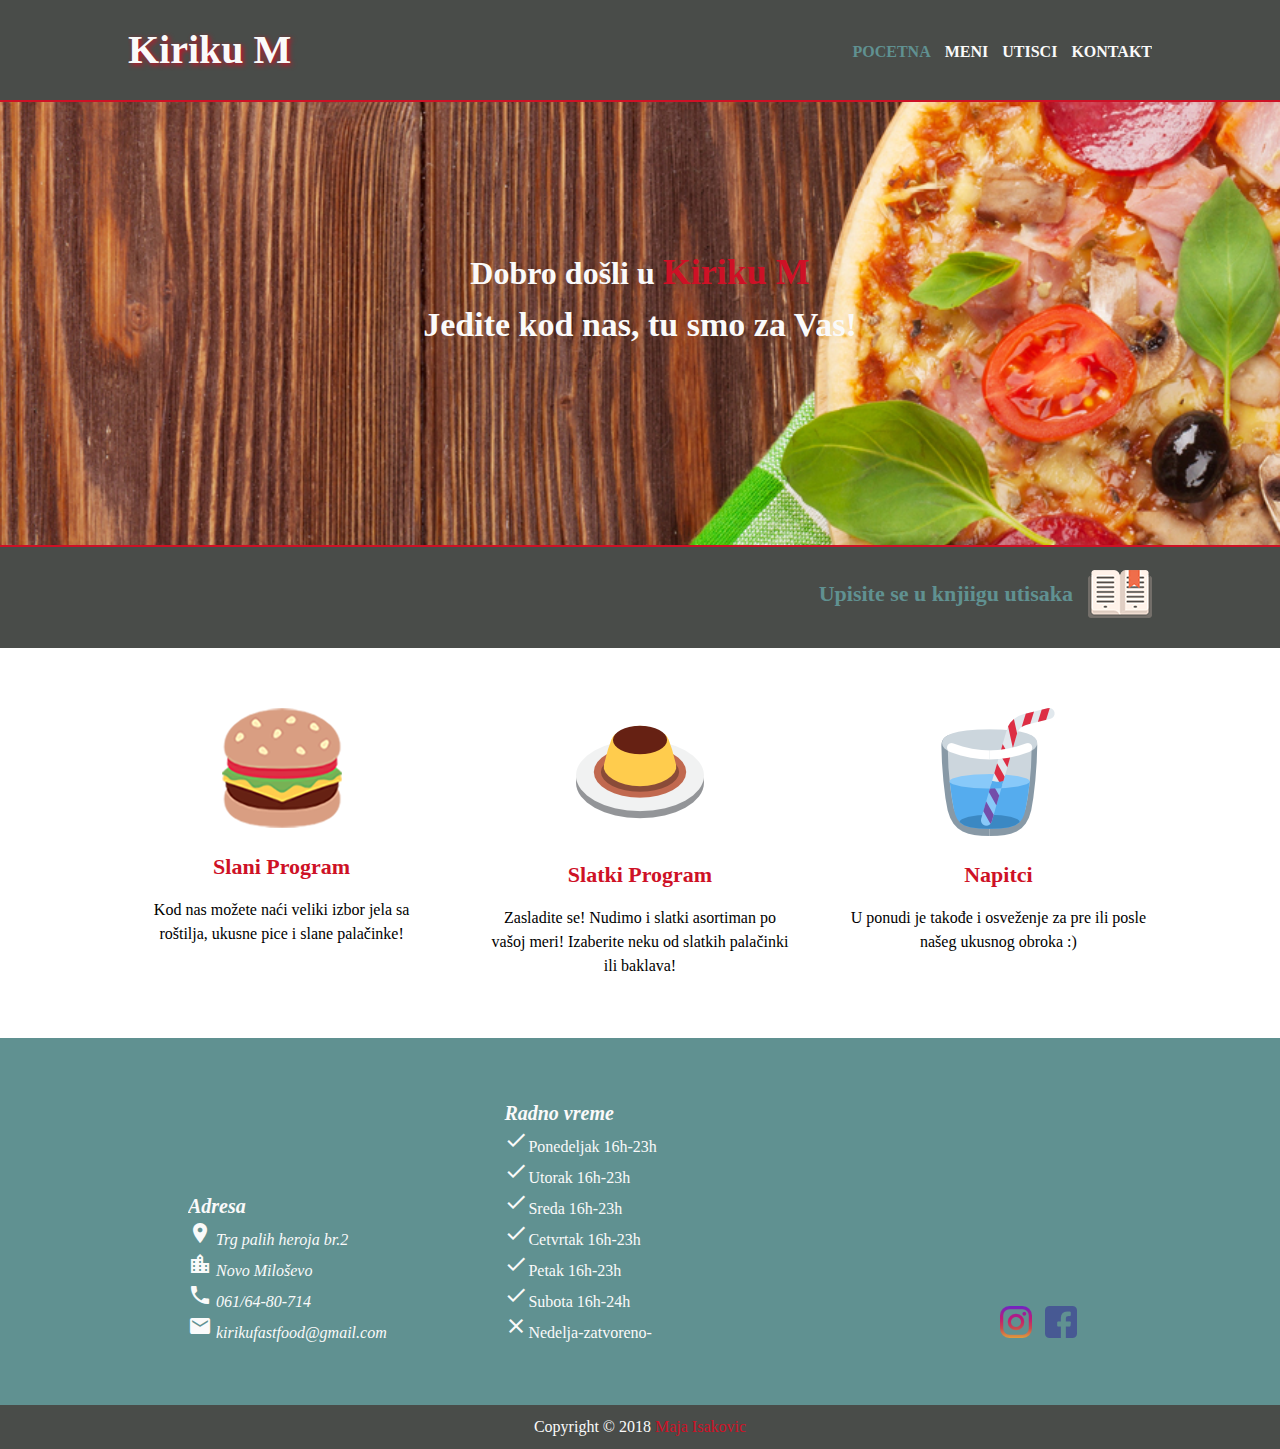
<file: index.html>
<!DOCTYPE html>
<html lang="sr">
   <head>
      <title>Kiriku M | Dobrodosli</title>
      <meta charset="utf-8">
      <meta name="viewport" content="width=device-width, initial-scale=1">
      <meta name="description" content="Fast food">
      <meta name="keywords" content="brza hrana, novo milosevo, gril, restoran">
      <meta name="author" content="Maja Isakovic">
      <link rel="icon" href="favicon/favicon.ico">
      <link rel="stylesheet" type="text/css" href="css/style.css">
      <!-- fontovi -->
      <link href="https://fonts.googleapis.com/css?family=Montserrat" rel="stylesheet">
      <!-- materialize -->
      <link href="https://fonts.googleapis.com/icon?family=Material+Icons"
         rel="stylesheet">
      <script src="js/script.js"></script>
      <style>
      </style>
   </head>
   <body>
      <!-- header (desktop size) -->
      <header>
         <!-- slider (for mobile size) -->
         <div class="slide1">
            <span class="open_slide">
               <a href="#" id="main" onclick="openSideMenu()">
                  <svg width="30" height="30">
                     <path d="M0,5 30,5" stroke="#CE1126" stroke-width="3"/>
                     <path d="M0,14 30,14" stroke="#CE1126" stroke-width="3"/>
                     <path d="M0,23 30,23" stroke="#CE1126" stroke-width="3"/>
                  </svg>
               </a>
            </span>
         </div>
         <!-- Side menu  -->
         <div id="side_menu" class="side_nav">
            <a href="#" id="close_btn" onclick="closeSideMenu()">&times;</a>
            <a href="index.html" style="color: #609191;"> Početna</a>
            <a href="meni.html"> Meni</a>
            <a href="ipressions.php"> Utisci</a>   
            <a href="contact.php"> Kontakt</a>
         </div>
         <div class="container logo">
            <h1>Kiriku M</h1>
            <nav>
               <ul>
                  <li><a href="index.html" class="current">Pocetna</a></li>
                  <li><a href="meni.html">Meni</a></li>
                  <li><a href="ipressions.php">Utisci</a></li>
                  <li><a href="contact.php">Kontakt</a></li>
               </ul>
            </nav>
         </div>
      </header>
      <main>
         <!--Beckground image-->
         <section class="background_header">
            <div class="container">
               <h2>Dobro došli u <span class="red">Kiriku M</span></h2>
               <p class="slogan">Jedite kod nas, tu smo za Vas!</p>
            </div>
         </section>
         <!--KNJIGA UTISAKA-->
         <section id="book_imp">
            <div class="container">
               <div class="tooltip_book">
                  <h2 class="book_h2">Upisite se u knjiigu utisaka </h2>
                  <a href="ipressions.php"><img src="images/book64.png" alt="knjiga-utisaka" title="Knjiga Utisaka"></a>
               </div>
            </div>
         </section>
         <!--BOXOVI-->
         <section id="boxes">
            <div class="container flexi_wrapper">
               <div class="box_food">
                  <img src="images/burger.png" alt="pizza">
                  <h4>Slani Program</h4>
                  <p>Kod nas možete naći veliki izbor jela sa roštilja, ukusne pice i slane palačinke!</p>
               </div>
               <div class="box_food">
                  <img src="images/creme-caramel.png" alt="cupcake">
                  <h4>Slatki Program</h4>
                  <p>Zasladite se! Nudimo i slatki asortiman po vašoj meri! Izaberite neku od slatkih palačinki ili baklava!</p>
               </div>
               <div class="box_food">
                  <img src="images/water.png" alt="lemonade">
                  <h4>Napitci</h4>
                  <p>U ponudi je takođe i osveženje za pre ili posle našeg ukusnog obroka :)</p>
               </div>
            </div>
         </section>
         <!--Adresa, Radno Vreme i Social Media-->
         <div id="about_and_socialmedia">
            <div class="container flexi_about">
               <!--adresa--> 
               <address>     
                  <i class="center">Adresa</i> <br>
                  <i class="material-icons">location_on</i>  Trg palih heroja br.2<br>
                  <i class="material-icons">location_city</i>  Novo Miloševo<br>
                  <i class="material-icons">local_phone</i> <a href="tel:+381645652478" class="white"> 061/64-80-714</a><br>
                  <i class="material-icons">email</i>  kirikufastfood@gmail.com<br>
               </address>
               <!--radno vreme-->
               <div class="open">
                  <i class="center">Radno vreme</i><br>
                  <i class="material-icons">done</i>Ponedeljak 16h-23h<br>
                  <i class="material-icons">done</i>Utorak 16h-23h<br>
                  <i class="material-icons">done</i>Sreda 16h-23h<br>
                  <i class="material-icons">done</i>Cetvrtak 16h-23h<br>
                  <i class="material-icons">done</i>Petak 16h-23h<br>
                  <i class="material-icons">done</i>Subota 16h-24h<br>
                  <i class="material-icons">clear</i>Nedelja-zatvoreno-<br>
               </div>
               <!--social media icons-->
               <div class="social_media_icons">
                  <div class="tooltip face">
                     <a href="https://www.instagram.com/kiriku_m/" target="_blank" ><img src="images/insta_color.png" alt="instagram" title="Instagram"></a>
                     <span class="tooltiptext hide">Pratite nas na instagramu</span>
                  </div>
                  <div class="tooltip insta">
                     <a href="https://web.facebook.com/KirikuRS/" target="_blank" ><img src="images/face_color.png" alt="facebook" title="Facebook"></a>
                     <span class="tooltiptext hide">Posetite nasu facebook stranicu</span>
                  </div>
               </div>
            </div>
         </div>
      </main>
      <!--Footer-->
      <footer>
        <p>Copyright &copy; 2018 <span class="red">Maja Isakovic</span></p>
      </footer>
   </body>
</html>
</file>
<file: css/style.css>
* {
  margin: 0;
  padding: 0;
  line-height: 1.5;
  font-family: "Permanent Marker", cursive;
  font-size: 100%;
  overflow-x: hidden;
  -webkit-box-sizing: border-box;
  -moz-box-sizing: border-box;
  box-sizing: border-box; }

/* Side slider */
.slide1 {
  display: none; }

.side_nav {
  height: 100%;
  width: 0;
  position: fixed;
  z-index: 1;
  top: 0;
  left: 0;
  background: #494c49;
  opacity: 0.9;
  overflow-x: hidden;
  padding-top: 50px;
  transition: 0.5s; }
  .side_nav a {
    padding: 10px 10px 10px 30px;
    text-decoration: none;
    font-size: 18px;
    color: #fafafa;
    display: block;
    transition: 0.4s;
    font-weight: bold; }
    .side_nav a:hover {
      color: #ce1126; }

#close_btn {
  position: absolute;
  top: 0;
  right: 22px;
  margin-top: 25px;
  margin-left: 50px; }

/*-close slide-*/
/* Header Styles */
/*keyframe animation header*/
@keyframes animation_header {
  from {
    color: #fafafa;
    text-shadow: 2px 2px 5px #ce1126; }
  to {
    color: #ce1126;
    text-shadow: 4px 4px 8px black; } }
h1 {
  text-shadow: 2px 2px 5px #ce1126;
  color: #fafafa;
  font-size: 40px;
  float: left;
  /*animation header*/
  animation-name: animation_header;
  animation-duration: 6s;
  animation-delay: 2s;
  animation-iteration-count: 10;
  animation-direction: alternate;
  animation-timing-function: ease-in-out;
  animation-fill-mode: backwards;
  width: 170px; }

/*container*/
.container {
  width: 80%;
  margin: auto;
  overflow: hidden; }

.logo {
  padding-top: 20px;
  padding-bottom: 20px; }

header {
  width: 100%;
  position: fixed;
  background: #494c49;
  color: #fafafa;
  border-bottom: #ce1126 2px solid;
  min-height: 70px; }

nav {
  float: right;
  margin-top: 20px; }
  nav ul {
    font-weight: bolder;
    overflow: hidden; }
    nav ul li {
      display: inline;
      padding-left: 10px; }
      nav ul li a {
        text-decoration: none;
        text-transform: uppercase;
        color: #fafafa; }
        nav ul li a:hover {
          color: #ce1126; }

.current {
  color: #609191; }
  .current:hover {
    color: #609191; }

main {
  margin-top: 95px; }

.background_header {
  width: 100%;
  min-height: 450px;
  background: url("../images/pizza_1.jpg") no-repeat 0;
  text-align: center;
  color: #fafafa;
  background-attachment: fixed;
  background-position: top center;
  background-size: cover; }
  .background_header h2 {
    margin-top: 150px;
    font-size: 32px; }
  .background_header .red {
    color: #ce1126;
    font-weight: bolder;
    font-size: 36px; }
  .background_header .slogan {
    font-size: 34px;
    font-weight: bolder; }

/* KNJIGA UTISAKA */
#book_imp {
  width: 100%;
  min-height: 70px;
  background: #494c49;
  border-top: #ce1126 2px solid;
  color: #fafafa;
  padding-top: 15px;
  padding-bottom: 15px; }
  #book_imp .tooltip_book {
    float: right; }
    #book_imp .tooltip_book .book_h2 {
      float: left;
      padding-top: 15px;
      padding-right: 15px;
      padding-left: 15px;
      font-size: 22px;
      color: #609191; }
      #book_imp .tooltip_book .book_h2:hover {
        color: #ce1126; }

/* 3 boxes */
.flexi_wrapper {
  max-width: 1500px;
  display: flex;
  flex-wrap: wrap;
  justify-content: space-between; }
  .flexi_wrapper .box_food {
    flex-basis: 30%;
    text-align: center;
    margin-top: 60px;
    margin-bottom: 60px; }
    .flexi_wrapper .box_food h4 {
      color: #ce1126;
      font-size: 22px;
      padding: 15px 0px 15px; }

/* address, about and social media*/
#about_and_socialmedia {
  background-color: #609191;
  color: #fafafa; }

.flexi_about {
  max-width: 1500px;
  padding: 60px;
  display: flex;
  flex-wrap: wrap;
  align-items: flex-end;
  justify-content: space-between; }
  .flexi_about address {
    flex-basis: 30%;
    text-align: left; }
    .flexi_about address .center {
      font-size: 20px;
      font-weight: bold; }
    .flexi_about address .white {
      text-decoration: none;
      color: #fafafa; }
  .flexi_about .open {
    text-align: left;
    flex-basis: 30%; }
    .flexi_about .open .center {
      font-size: 20px;
      font-weight: bold; }
  .flexi_about .social_media_icons {
    text-align: right;
    flex-basis: 30%;
    display: flex; }
    .flexi_about .social_media_icons .tooltip {
      padding-right: 15px; }
    .flexi_about .social_media_icons .face {
      flex: 6; }
    .flexi_about .social_media_icons .insta {
      flex: 1;
      margin-left: -15px; }
    .flexi_about .social_media_icons .hide {
      display: none; }
  .flexi_about .mapa {
    border-radius: 3px;
    flex-basis: 30%;
    overflow-y: hidden;
    width: 480px;
    height: 350px; }

/* footer */
footer {
  background: #494c49;
  width: 100%;
  color: #fafafa;
  padding: 10px 0;
  text-align: center; }
  footer .red {
    color: #ce1126; }

/***  UTISCI PAGE   ***/
#heading_impression {
  background-image: url("../images/pexels-photo-315704.jpeg");
  background-repeat: no-repeat;
  background-attachment: fixed;
  background-position: top center;
  background-size: cover; }

.book_image {
  padding-top: 30px; }
  .book_image .book_open {
    display: block;
    margin-left: auto;
    margin-right: auto; }
  .book_image .h2_book_imp {
    padding-top: 20px;
    color: #fafafa;
    font-size: 24px;
    text-align: center; }

.h3_comment {
  font-size: 20px;
  color: #ce1126;
  padding-bottom: 20px; }

.space_around {
  padding-bottom: 40px;
  padding-top: 20px;
  min-width: 1200px;
  float: left; }
  .space_around .comment_form {
    padding: 40px;
    min-height: 300px;
    max-width: 450px;
    background: rgba(206, 17, 38, 0.8);
    border: 2px solid #ce1126;
    border-radius: 10px; }
    .space_around .comment_form .name {
      padding: 5px; }
    .space_around .comment_form .label {
      font-weight: bolder;
      color: #323232; }
    .space_around .comment_form .input {
      padding: 5px;
      min-width: 100%;
      min-height: 30px;
      border-radius: 5px; }
    .space_around .comment_form .input_text {
      padding: 5px;
      min-width: 100%;
      min-height: 100px;
      border-radius: 5px; }
    .space_around .comment_form .button {
      font-weight: bolder;
      color: #323232;
      min-width: 90px;
      min-height: 40px;
      border-radius: 5px;
      background: #fafafa;
      border: 3px solid #fafafa; }
      .space_around .comment_form .button:hover {
        color: #fafafa;
        background: #ce1126;
        border: 3px solid #609191;
        font-weight: bolder; }
  .space_around .comments {
    float: right;
    background: rgba(244, 244, 244, 0.4);
    border-radius: 5px;
    margin-top: -350px;
    margin-left: -350px;
    min-width: 600px;
    padding: 30px;
    text-align: center; }

/***  Menu Page   ***/
.background_manu1 {
  background-image: url("../images/pexels-photo-315704.jpeg");
  background-repeat: no-repeat;
  background-attachment: fixed;
  background-position: top center;
  background-size: cover; }

.center_manu {
  text-align: center;
  margin-bottom: 60px;
  margin-top: 20px; }

.background {
  display: inline-block;
  width: 600px;
  height: 690px;
  background-image: url("../images/prozirna.jpg");
  background-repeat: no-repeat;
  background-size: cover;
  color: #609191;
  font-size: 20px;
  padding-left: 50px;
  padding-right: 50px;
  overflow: hidden;
  border-radius: 20px;
  border: 3px solid rgba(206, 17, 38, 0.8);
  padding-bottom: 50px;
  text-align: left;
  margin-top: 60px;
  margin-left: 20px; }

.background_2 {
  display: inline-block;
  width: 600px;
  height: 1000px;
  background-image: url("../images/prozirna.jpg");
  background-repeat: no-repeat;
  background-size: cover;
  color: #609191;
  font-size: 20px;
  padding-left: 50px;
  padding-right: 50px;
  overflow: hidden;
  border-radius: 20px;
  border: 3px solid rgba(206, 17, 38, 0.8);
  padding-bottom: 50px;
  text-align: left;
  margin-top: 60px;
  margin-left: 20px; }

.little_burger {
  display: none; }

.little_pancake {
  display: none; }

.big_burger {
  display: block; }

.right {
  float: right; }

.center {
  text-align: center; }

.burger {
  margin-top: -30px; }

.barbique {
  margin-top: 40px;
  text-transform: uppercase;
  color: #ce1126;
  font-weight: 900;
  font-size: 24px; }

.content {
  padding-top: 20px;
  line-height: 2; }

.justify_text {
  line-height: 1.7;
  font-weight: bold;
  font-size: 22px; }

.gr {
  font-size: 16px;
  padding-left: 20px; }

.justify_cap {
  padding-bottom: 10px; }

.cm {
  font-size: 18px; }

.top {
  padding-top: 10px; }

.top_sweet {
  padding-top: 20px; }

.bottom {
  margin-top: -30px;
  padding-bottom: 10px; }

.drink_bottom {
  margin-top: -30px;
  padding-right: 20px;
  padding-bottom: 20px; }

.small {
  font-size: 17px;
  padding-left: 20px; }

/***  KONTAKT PAGE   ***/
#contact_form {
  background-image: url("../images/pexels-photo-315704.jpeg");
  background-repeat: no-repeat;
  background-attachment: fixed;
  background-position: top center;
  background-size: cover; }

.center_text {
  padding-top: 40px;
  padding-bottom: 20px;
  text-align: center;
  font-size: 22px;
  color: #ce1126; }

.subtitle {
  text-align: center;
  font-size: 18px;
  color: #fafafa; }

.right_side {
  margin-top: -50px;
  float: right;
  display: flex;
  flex-wrap: wrap; }

.face {
  margin-right: 10px; }

.hide {
  display: none; }

.contact {
  padding-bottom: 40px;
  padding-top: 40px; }
  .contact .contact_form {
    margin: 0 auto;
    padding: 40px;
    min-height: 450px;
    max-width: 700px;
    background: rgba(206, 17, 38, 0.8);
    border: 2px solid #ce1126;
    border-radius: 10px; }
    .contact .contact_form .name {
      padding: 10px; }
    .contact .contact_form .label {
      font-weight: bolder;
      color: #323232; }
    .contact .contact_form .input {
      padding: 5px;
      min-width: 100%;
      min-height: 40px;
      border-radius: 5px; }
    .contact .contact_form .input_text {
      padding: 5px;
      min-width: 100%;
      min-height: 130px;
      border-radius: 5px; }
    .contact .contact_form .button {
      font-weight: bolder;
      color: #323232;
      min-width: 100px;
      min-height: 50px;
      border-radius: 5px;
      background: #fafafa;
      border: 3px solid #fafafa; }
      .contact .contact_form .button:hover {
        color: #fafafa;
        background: #ce1126;
        border: 3px solid #609191;
        font-weight: bolder; }

.danger {
  color: #ce1126;
  text-align: center;
  font-weight: bold; }

.success {
  color: #3F873F;
  text-align: center;
  font-weight: bold; }

/*************************** MEDIAQUERY TABLET ************************/
/*************************** MEDIAQUERY MOBILE ************************/
@media only screen and (max-width: 640px) {
  * {
    font-family: 'Lora', serif;
    font-family: 'Open Sans Condensed', sans-serif; }

  .container {
    width: 90%; }

  .slide1 {
    display: block;
    float: left;
    padding-left: 20px;
    padding-top: 20px; }

  nav {
    display: none; }

  .logo {
    margin-top: 50px; }
    .logo h1 {
      margin-top: -30px;
      position: absolute;
      left: 50%;
      right: 50%;
      transform: translate(-50%, -50%); }

  main {
    margin-top: 72px; }

  .background_header {
    background: url("../images/pizza_1_copy.jpg") no-repeat 0; }
    .background_header h2 {
      display: block;
      font-size: 26px; }
    .background_header .red {
      font-size: 26px; }
    .background_header .slogan {
      font-size: 20px; }

  /* Knjiga utisaka mobile */
  #book_imp {
    min-height: 50px;
    border-top: #ce1126 1px solid;
    padding-top: 10px;
    padding-bottom: 10px; }
    #book_imp .tooltip_book {
      float: right; }
      #book_imp .tooltip_book .book_h2 {
        display: none; }

  /* 3 boxes mobile */
  .flexi_wrapper {
    display: block; }
    .flexi_wrapper .box_food {
      margin: 50px 20px; }
      .flexi_wrapper .box_food h4 {
        font-size: 24px;
        padding: 12px 0px 12px; }

  /* addresss */
  .flexi_about {
    display: block;
    padding: 30px; }
    .flexi_about address {
      margin-bottom: 40px; }
      .flexi_about address .center {
        font-size: 20px; }
    .flexi_about .open {
      display: none; }
    .flexi_about .social_media_icons {
      display: inline-block;
      padding-left: 0px; }
      .flexi_about .social_media_icons .tooltip {
        margin-top: 40px; }
      .flexi_about .social_media_icons .face {
        float: left; }
      .flexi_about .social_media_icons .insta {
        float: right; }
    .flexi_about .mapa {
      margin: 0 auto;
      width: 100%;
      height: 350px; }

  .center_text {
    font-size: 24px;
    padding-top: 70px; }

  .show {
    display: block; }

  .contact {
    padding-bottom: 40px;
    padding-top: 20px; }
    .contact .contact_form {
      min-height: 250px;
      max-width: 500px; }
      .contact .contact_form .name {
        padding: 5px; }
      .contact .contact_form .label {
        text-transform: uppercase; }
      .contact .contact_form .input_text {
        min-height: 100px; }

  .book_image {
    padding-top: 50px; }
    .book_image .book_open {
      display: block;
      margin: auto; }
    .book_image .h2_book_imp {
      padding-top: 30px; }

  .h3_comment {
    text-transform: uppercase; }

  .space_around {
    min-width: 100%; }
    .space_around .comments {
      margin-top: 40px;
      min-width: 100%;
      text-align: center; }

  /***  Menu Page   ***/
  .background {
    display: block;
    width: 100%;
    height: auto;
    margin-left: 0px;
    padding-left: 15px;
    padding-right: 15px; }

  .background_2 {
    display: block;
    width: 100%;
    height: auto;
    margin-left: 0px;
    padding-left: 15px;
    padding-right: 15px; }

  .middle {
    text-align: center; }

  .down {
    margin-top: 5px; }

  .down_little {
    margin-top: 1px; }

  .little_burger {
    display: block;
    margin: 0 auto; }

  .big_burger {
    display: none; }

  .burger {
    margin-top: -20px; }

  .justify_text {
    line-height: 1.6;
    font-weight: 600;
    font-size: 20px; }

  .gr {
    display: none; }

  .price {
    font-size: 18px; }

  .description {
    font-size: 18px; }

  .small {
    padding-left: 5px; }

  .little_pancake {
    padding-top: 20px;
    display: block; }

  footer {
    padding: 25px; }

  .hidep {
    display: none; } }

/*# sourceMappingURL=style.css.map */
</file>
